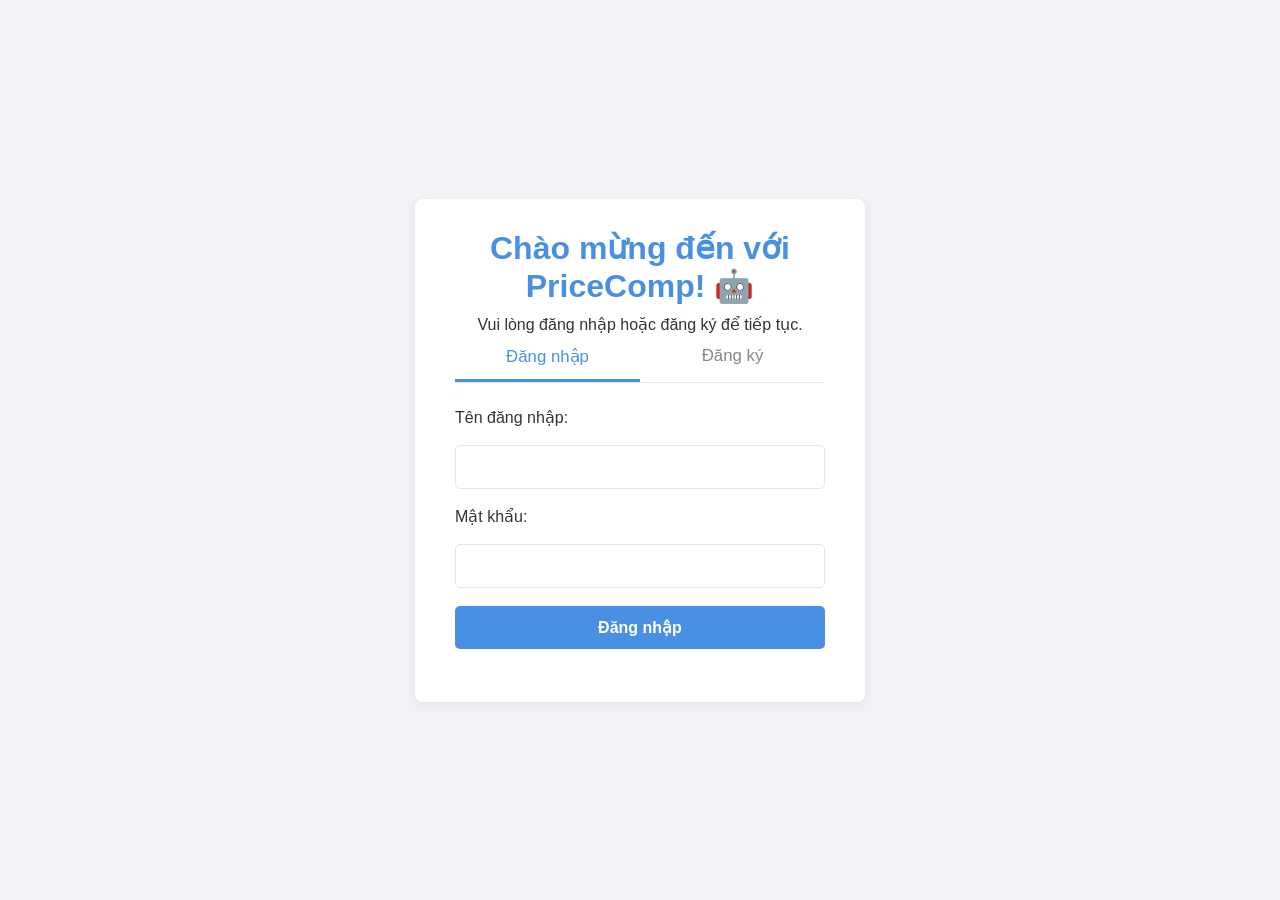
<file: index.html>
<!DOCTYPE html>
<html lang="vi">
<head>
    <meta charset="UTF-8">
    <meta name="viewport" content="width=device-width, initial-scale=1.0">
    <title>Trang chủ | PriceComp</title>
    <link rel="stylesheet" href="css/style.css">
    <link rel="icon" href="Image/iconChat.png">
    <script src="js/auth.js"></script> </head>
<body>

    <aside class="sidebar" id="sidebar-container"></aside>

    <main class="main-content">
        <h1>Chào mừng đến với PriceComp!</h1>
        <p>Vui lòng chọn một chức năng bên dưới hoặc từ thanh bên để bắt đầu.</p>
        <hr>

        <div class="home-grid">
            <a href="search.html" class="home-card">
                <span class="home-card-title">
                    <img src="Image/iconSearch.png" alt="Search Icon">
                    Trang Tìm kiếm
                </span>
                <p>Tìm kiếm sản phẩm trên các sàn thương mại điện tử.</p>
                <button class="btn btn-secondary">Đi đến Trang Tìm kiếm →</button>
            </a>

            <a href="chat.html" class="home-card">
                <span class="home-card-title">
                    <img src="Image/iconChat.png" alt="Chat Icon">
                    Trợ lý Chatbot
                </span>
                <p>Hỏi đáp và yêu cầu tìm kiếm sản phẩm bằng ngôn ngữ tự nhiên.</p>
                <button class="btn btn-secondary">Đi đến Trợ lý Chatbot →</button>
            </a>
        </div>
    </main>

    <script src="js/global.js"></script> <script src="js/home.js"></script>   </body>
</html>
</file>
<file: css/style.css>
/* --- CSS Reset & Cơ bản --- */
:root {
  --primary-color: #4a90e2;
  --background-color: #f0f2f5;
  --sidebar-bg: #ffffff;
  --content-bg: #ffffff;
  --text-color: #333;
  --border-color: #e6e6e6;
  --font-family: "Roboto", "Segoe UI", sans-serif;
}

* { margin: 0; padding: 0; box-sizing: border-box; }

body {
  font-family: var(--font-family);
  background-color: var(--background-color);
  color: var(--text-color);
  display: flex;
  height: 100vh;
  overflow: hidden; /* Ngăn body cuộn */
}

a { text-decoration: none; color: var(--primary-color); }
a:hover { text-decoration: underline; }

/* --- Layout Sidebar & Main --- */
.sidebar {
  width: 260px;
  flex-shrink: 0;
  background-color: var(--sidebar-bg);
  border-right: 1px solid var(--border-color);
  padding: 20px;
  display: flex;
  flex-direction: column;
  height: 100vh;
  overflow-y: auto; /* Cho phép sidebar cuộn nếu nội dung dài */
}

.main-content {
  flex-grow: 1;
  padding: 30px;
  height: 100vh;
  overflow-y: auto; /* Cho phép nội dung chính cuộn */
  display: flex;
  flex-direction: column;
}

/* --- Trang Login (Layout đặc biệt) --- */
body.login-page {
  display: flex;
  justify-content: center;
  align-items: center;
}
.login-container {
  background-color: var(--content-bg);
  padding: 30px 40px;
  border-radius: 8px;
  box-shadow: 0 4px 12px rgba(0, 0, 0, 0.05);
  width: 100%;
  max-width: 450px;
  text-align: center;
}
.login-tabs {
  display: flex;
  margin-bottom: 25px;
  border-bottom: 1px solid var(--border-color);
}
.tab-button {
  flex: 1;
  padding: 12px 15px;
  border: none;
  background: none;
  cursor: pointer;
  font-size: 1.05rem;
  font-weight: 500;
  color: #888;
  border-bottom: 3px solid transparent; /* Placeholder */
  transition: color 0.2s, border-bottom 0.2s;
}
.tab-button.active {
  color: var(--primary-color);
  border-bottom: 3px solid var(--primary-color);
}
.tab-content { display: none; }
.tab-content.active { display: block; }
.login-form form { display: flex; flex-direction: column; gap: 18px; text-align: left;}

/* --- Các Thành phần Chung --- */
h1 { font-size: 2rem; margin-bottom: 10px; color: var(--primary-color);}
h2 { font-size: 1.6rem; margin-bottom: 20px; color: #444;}
h3 { font-size: 1.2rem; margin-bottom: 15px; color: #555;}
h4 { font-size: 1.1rem; margin-bottom: 10px; color: #666;}


input[type="text"], input[type="password"], input[type="url"], input[type="email"] {
  width: 100%;
  padding: 12px 15px;
  font-size: 1rem;
  border: 1px solid var(--border-color);
  border-radius: 5px;
  transition: border-color 0.2s, box-shadow 0.2s;
}
input:focus {
    outline: none;
    border-color: var(--primary-color);
    box-shadow: 0 0 5px rgba(74, 144, 226, 0.3);
}

.btn {
  padding: 12px 15px;
  font-size: 1rem;
  font-weight: 600;
  border: none;
  border-radius: 5px;
  cursor: pointer;
  background-color: var(--primary-color);
  color: white;
  transition: background-color 0.2s, transform 0.1s;
}
.btn:hover { background-color: #357abd; }
.btn:active { transform: scale(0.98); }

.btn-secondary { background-color: #e9ecef; color: #333; }
.btn-secondary:hover { background-color: #d6dade; }

.btn-danger { background-color: #e74c3c; }
.btn-danger:hover { background-color: #c0392b; }

.error-msg { color: #e74c3c; margin-top: 5px; font-size: 0.9em; }
.success-msg { color: #2ecc71; margin-top: 5px; font-size: 0.9em; }

hr { border: none; border-top: 1px solid var(--border-color); margin: 20px 0; }

/* --- Sidebar Nội dung --- */
#sidebar-container h3 { font-size: 1.1rem; color: #555; margin-bottom: 5px;}
#sidebar-container .nav-links {
  display: flex;
  flex-direction: column;
  gap: 5px;
  margin: 15px 0;
}
#sidebar-container .nav-link {
  display: block;
  padding: 10px 15px;
  border-radius: 5px;
  font-weight: 500;
  color: #444;
  transition: background-color 0.2s, color 0.2s;
}
#sidebar-container .nav-link:hover,
#sidebar-container .nav-link.active {
  background-color: #e9ecef;
  color: var(--primary-color);
}
#sidebar-container .sidebar-bottom {
  margin-top: auto; /* Đẩy xuống dưới cùng */
  padding-top: 15px;
  border-top: 1px solid var(--border-color);
}

/* --- Layout Trang Home (index.html) --- */
.home-grid {
  display: grid;
  grid-template-columns: repeat(auto-fill, minmax(300px, 1fr));
  gap: 25px;
}
.home-card {
  background: var(--content-bg);
  border: 1px solid transparent; /* Subtle border */
  padding: 25px;
  border-radius: 8px;
  box-shadow: 0 2px 8px rgba(0, 0, 0, 0.04);
  transition: box-shadow 0.2s, transform 0.2s, border-color 0.2s;
  color: inherit; /* Link should inherit color */
}
.home-card:hover {
  transform: translateY(-5px);
  box-shadow: 0 6px 16px rgba(0, 0, 0, 0.08);
  border-color: var(--primary-color);
}
.home-card-title {
  display: flex;
  align-items: center;
  gap: 12px;
  font-size: 1.25rem;
  font-weight: 600;
  color: #333;
  margin-bottom: 10px;
}
.home-card-title img { width: 32px; height: 32px; }
.home-card p { margin-bottom: 15px; color: #555; }

/* --- Trang Chat (Layout 3 cột) --- */
body.chat-page { display: flex; }
.chat-history-sidebar {
  width: 250px;
  flex-shrink: 0;
  background-color: #f9f9f9;
  border-right: 1px solid var(--border-color);
  padding: 20px;
  height: 100vh;
  overflow-y: auto;
  display: flex;
  flex-direction: column;
}
.chat-history-item {
  padding: 10px 12px;
  border-radius: 5px;
  cursor: pointer;
  white-space: nowrap;
  overflow: hidden;
  text-overflow: ellipsis;
  font-size: 0.9em;
  margin-bottom: 3px;
  transition: background-color 0.2s;
  display: flex;
  align-items: center;
  justify-content: space-between;
  gap: 8px;
}
.chat-history-item:hover { background-color: #e9ecef; }
.chat-history-item.active { background-color: #d1e7ff; color: #004085; font-weight: 600; }

/* Menu button in chat history */
.chat-history-item .chat-menu-btn {
  background: transparent;
  border: none;
  outline: none;
  cursor: pointer;
  padding: 2px 4px;
  font-size: 20px;
  font-weight: bold;
  color: #666;
  opacity: 0;
  transition: opacity 0.2s, color 0.2s;
  border-radius: 4px;
  flex-shrink: 0;
  line-height: 1;
  margin: 0;
}

.chat-history-item:hover .chat-menu-btn {
  opacity: 0.7;
}

.chat-history-item .chat-menu-btn:hover {
  opacity: 1 !important;
  color: #333;
  background-color: transparent;
}

.chat-history-item .chat-menu-btn:focus {
  outline: none;
  box-shadow: none;
}

/* Menu dropdown */
.chat-menu-dropdown {
  position: absolute;
  right: 100%;
  top: 0;
  background: white;
  border: 1px solid #ddd;
  border-radius: 6px;
  box-shadow: 0 4px 12px rgba(0, 0, 0, 0.15);
  min-width: 150px;
  z-index: 1000;
  margin-right: 8px;
}

.chat-menu-item {
  padding: 10px 15px;
  cursor: pointer;
  font-size: 14px;
  transition: background-color 0.2s;
  display: flex;
  align-items: center;
  gap: 8px;
}

.chat-menu-item:hover {
  background-color: #f5f5f5;
}

.chat-menu-item.delete-item:hover {
  background-color: #fee;
  color: #dc2626;
}

.chat-menu-item:first-child {
  border-radius: 6px 6px 0 0;
}

.chat-menu-item:last-child {
  border-radius: 0 0 6px 6px;
}

.chat-container {
  display: flex;
  flex-direction: column;
  flex-grow: 1;
  height: calc(100vh - 60px); /* Adjust based on main-content padding */
  background-color: var(--content-bg);
  border-radius: 8px;
  box-shadow: 0 2px 8px rgba(0, 0, 0, 0.04);
  overflow: hidden; /* Prevent content spill */
}
.chat-messages {
  flex-grow: 1;
  overflow-y: auto;
  padding: 20px;
  display: flex;
  flex-direction: column;
  gap: 15px;
}
.message { display: flex; max-width: 75%; }
.message.user { align-self: flex-end; }
.message.bot { align-self: flex-start; }
.message .text {
  padding: 10px 15px;
  border-radius: 18px;
  line-height: 1.5;
  box-shadow: 0 1px 3px rgba(0,0,0,0.05);
}
.message.user .text { background-color: var(--primary-color); color: white; border-bottom-right-radius: 5px; }
.message.bot .text { background-color: #e9ecef; color: #333; border-bottom-left-radius: 5px; }

.chat-input-area {
  padding: 15px 20px;
  border-top: 1px solid var(--border-color);
  display: flex;
  gap: 10px;
  background-color: #f9f9f9;
}
#chat-input { flex-grow: 1; }
#chat-send-btn svg { width: 20px; height: 20px; } /* Optional: style icon */

/* --- Trang Search Results --- */
#results-grid .st-container { /* Simulate streamlit container */
    background: white;
    border: 1px solid var(--border-color);
    padding: 15px;
    border-radius: 8px;
    margin-bottom: 15px; /* Add spacing */
    box-shadow: 0 1px 3px rgba(0,0,0,0.03);
}
#results-grid img { /* Style product images */
    width: 100%;
    height: 180px;
    object-fit: contain; /* Use contain instead of cover */
    margin-bottom: 10px;
}
#results-grid h4 {
    height: 3em; /* Allow more lines for name */
    overflow: hidden;
    text-overflow: ellipsis;
    /* white-space: nowrap; Remove this */
    margin-bottom: 5px;
}
#results-grid .vendor-logo {
    width: 20px; height: 20px;
    vertical-align: middle;
    margin-right: 5px;
}

/* --- Setting Page --- */
.setting-section {
    background: white;
    padding: 20px;
    border-radius: 8px;
    margin-bottom: 20px;
    box-shadow: 0 2px 8px rgba(0, 0, 0, 0.04);
}
.setting-section h4 { margin-top: 0; }

/* --- Admin Page --- */
#platform-list {
    display: grid;
    grid-template-columns: repeat(auto-fill, minmax(180px, 1fr));
    gap: 15px;
}
#platform-list > div {
    background: white;
    border: 1px solid var(--border-color);
    padding: 15px;
    border-radius: 8px;
    text-align: center;
}
#platform-list img { margin-bottom: 10px; }
</file>
